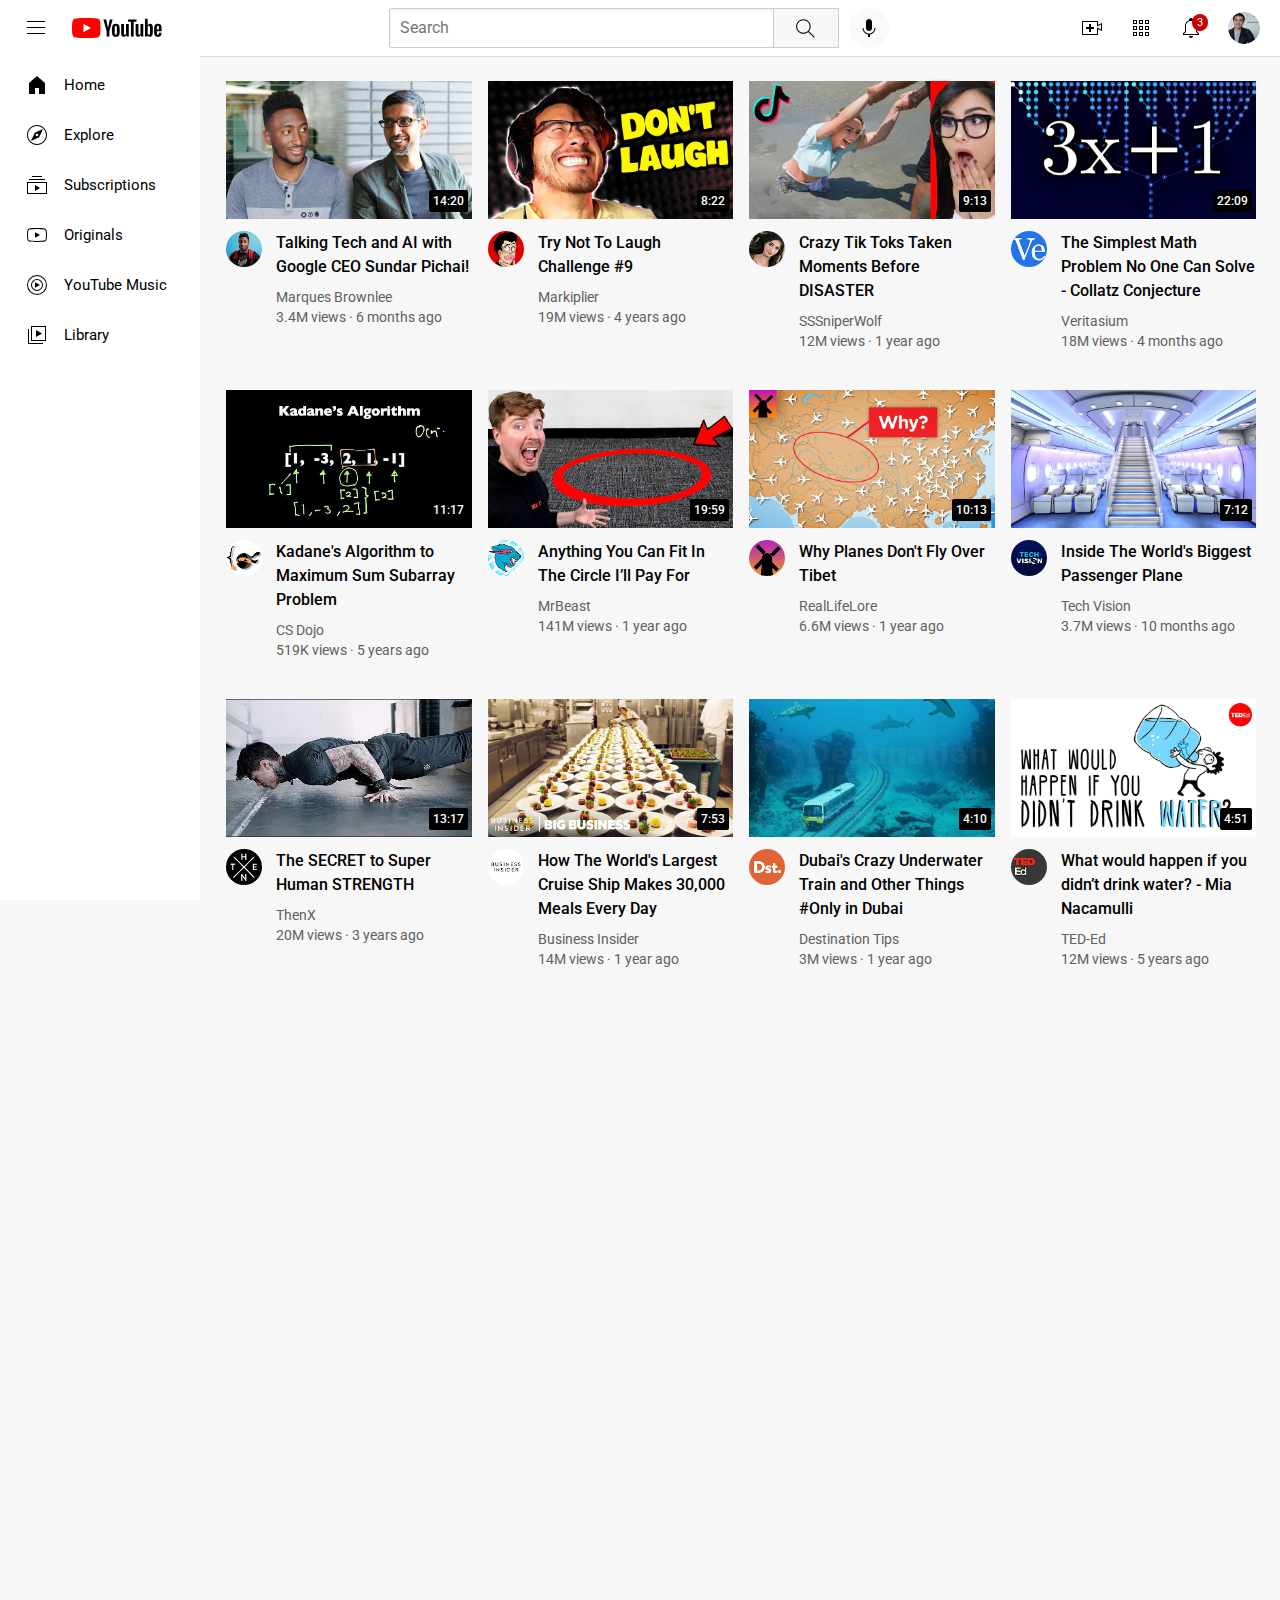
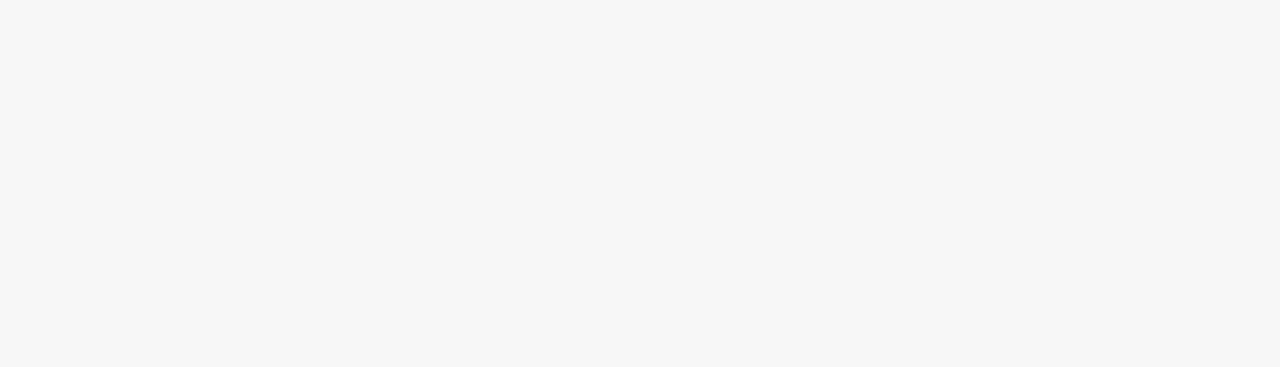
<file: index.html>
<!DOCTYPE html>
<html>
  <head>
    <title>YouTube</title>
    <link rel="stylesheet" href="style-youtube/video.css">
    <link rel="stylesheet" href="style-youtube/sidebar.css">
    <link rel="stylesheet" href="style-youtube/general.css">
    <link rel="stylesheet" href="style-youtube/header.css">
    <link rel="preconnect" href="https://fonts.googleapis.com">
    <link rel="preconnect" href="https://fonts.gstatic.com" crossorigin>
    <link href="https://fonts.googleapis.com/css2?family=Roboto:wght@400;500;700&display=swap" rel="stylesheet">
  </head>
  <body>
    <header class="header">
      <div class="left-section">
        <img src="icons/hamburger-menu.svg" class="hamburger-menu">
        <img src="icons/youtube-logo.svg" class="youtube-logo">
      </div>
      <div class="middle-section">
        <input class="search-bar" type="text" placeholder="Search">
        <button class="search-button">
          <img class="search-icon" src="icons/search.svg">
          <div class="tooltip">Search</div>
        </button>
        <button class="voice-search-button">
          <img class="voice-search-icon" src="icons/voice-search-icon.svg">
          <div class="tooltip">Search with your voice</div>
        </button>
      </div>
      <div class="right-section">
        <div class="upload-icon-container"> 
          <img class="upload-icon" src="icons/upload.svg">
          <div class="tooltip">Create</div>
        </div>
        <div class="youtube-apps-icon-container">
          <img class="youtube-apps-icon" src="icons/youtube-apps.svg">
          <div class="tooltip">YouTube apps</div>
        </div>
        <div class="notifications-icon-container">
          <img class="notification-icon" src="icons/notifications.svg">
          <div class="notifications-count">3</div>
          <div class="tooltip">Notifications</div>
        </div>
        <img class="current-user-picture" src="channel-pictures/my-channel.jpeg">
      </div>
    </header>

    <nav class="sidebar">
      <div class="sidebar-link">
        <img src="icons/home.svg">
        <div>Home</div>
      </div>
      <div class="sidebar-link">
        <img src="icons/explore.svg">
        <div>Explore</div>
      </div>
      <div class="sidebar-link">
        <img src="icons/subscriptions.svg">
        <div>Subscriptions</div>
      </div>
      <div class="sidebar-link">
        <img src="icons/originals.svg">
        <div>Originals</div>
      </div>
      <div class="sidebar-link">
        <img src="icons/youtube-music.svg">
        <div>YouTube Music</div>
      </div>
      <div class="sidebar-link">
        <img src="icons/library.svg">
        <div>Library</div>
      </div> 
    </nav>
    
    <main>
      <section class="video-grid">

        <div class="video-preview">
          <div class="thumbnail-row">
            <a href="https://www.youtube.com/watch?v=n2RNcPRtAiY&ab_channel=MarquesBrownlee"><img class="thumbnail" src="thumbnails/thumbnail-1.webp"></a>
            <div class="video-time">14:20</div>
          </div>
          <div class="video-info-grid">
            <div class="channel-picture">
              <div class="channel-picture-container">
                <a href="https://www.youtube.com/c/mkbhd"><img class="profile-picture" src="channel-pictures/channel-1.jpeg"></a>
                <div class="channel-picture-tooltip">
                  <img class="tooltip-picture" src="channel-pictures/channel-1.jpeg">
                  <div>
                    <div class="tooltip-author">Marques Brownlee</div>
                    <div class="tooltip-info">15M subscibers</div>
                  </div>
                </div>
              </div>
            </div>
            <div class="video-info">
              <a href="https://www.youtube.com/watch?v=n2RNcPRtAiY&ab_channel=MarquesBrownlee">
                <p class="video-title"> 
                  Talking Tech and AI with Google CEO Sundar Pichai!
                </p>
              </a>
              <p class="video-author">
                Marques Brownlee
              </p>
              <p class="video-stats">
                3.4M views &#183; 6 months ago
              </p>
            </div>
          </div>
        </div>
  
        <div class="video-preview">
          <div class="thumbnail-row">
            <a href="https://www.youtube.com/watch?v=mP0RAo9SKZk&ab_channel=Markiplier"><img class="thumbnail" src="thumbnails/thumbnail-2.webp"></a>
            <div class="video-time">8:22</div>
          </div>
          <div class="video-info-grid">
            <div class="channel-picture">
              <div class="channel-picture-container">
                <a href="https://www.youtube.com/c/markiplier"><img class="profile-picture" src="channel-pictures/channel-2.jpeg"></a>
                <div class="channel-picture-tooltip">
                  <img class="tooltip-picture" src="channel-pictures/channel-2.jpeg">
                  <div>
                    <div class="tooltip-author">Markiplier</div>
                    <div class="tooltip-info">30M subscibers</div>
                  </div>
                </div>
              </div>
            </div>
            <div class="video-info">
              <a href="https://www.youtube.com/watch?v=mP0RAo9SKZk&ab_channel=Markiplier">
                <p class="video-title"> 
                  Try Not To Laugh Challenge #9
                </p>
              </a>
              <p class="video-author">
                Markiplier
              </p>
              <p class="video-stats">
                19M views &#183; 4 years ago
              </p>
            </div>
          </div>
        </div>
  
        <div class="video-preview">
          <div class="thumbnail-row">
            <a href="https://www.youtube.com/watch?v=FgjPQQeTh1w&ab_channel=SSSniperWolf"><img class="thumbnail" src="thumbnails/thumbnail-3.webp"></a>
            <div class="video-time">9:13</div>
          </div>
          <div class="video-info-grid">
            <div class="channel-picture">
              <div class="channel-picture-container">
                <a href="https://www.youtube.com/user/SSSniperWolf"><img class="profile-picture" src="channel-pictures/channel-3.jpeg"></a>
                <div class="channel-picture-tooltip">
                  <img class="tooltip-picture" src="channel-pictures/channel-3.jpeg">
                  <div>
                    <div class="tooltip-author">SSSniperWolf</div>
                    <div class="tooltip-info">31M subscribers</div>
                  </div>
                </div>
              </div>
            </div>
            <div class="video-info">
              <a href="https://www.youtube.com/watch?v=FgjPQQeTh1w&ab_channel=SSSniperWolf">
                <p class="video-title"> 
                  Crazy Tik Toks Taken Moments Before DISASTER
                </p>
              </a>
              <p class="video-author">
                SSSniperWolf
              </p>
              <p class="video-stats">
                12M views &#183; 1 year ago
              </p>
            </div>
          </div>
        </div>
  
        <div class="video-preview">
          <div class="thumbnail-row">
            <a href="https://www.youtube.com/watch?v=094y1Z2wpJg&ab_channel=Veritasium"><img class="thumbnail" src="thumbnails/thumbnail-4.webp"></a>
            <div class="video-time">22:09</div>
          </div>
          <div class="video-info-grid">
            <div class="channel-picture">
              <div class="channel-picture-container">
                <a href="https://www.youtube.com/c/veritasium"><img class="profile-picture" src="channel-pictures/channel-4.jpeg"></a>
                <div class="channel-picture-tooltip">
                  <img class="tooltip-picture" src="channel-pictures/channel-4.jpeg">
                  <div>
                    <div class="tooltip-author">veritasium</div>
                    <div class="tooltip-info">11.5M subscibers</div>
                  </div>
                </div>
              </div>
            </div>
            <div class="video-info">
              <a href="https://www.youtube.com/watch?v=094y1Z2wpJg&ab_channel=Veritasium">
                <p class="video-title"> 
                  The Simplest Math Problem No One Can Solve - Collatz Conjecture
                </p>
              </a>
              <p class="video-author">
                Veritasium
              </p>
              <p class="video-stats">
                18M views &#183; 4 months ago
              </p>
            </div>
          </div>
        </div>
  
        <div class="video-preview">
          <div class="thumbnail-row">
            <a href="https://www.youtube.com/watch?v=86CQq3pKSUw&ab_channel=CSDojo"><img class="thumbnail" src="thumbnails/thumbnail-5.webp"></a>
            <div class="video-time">11:17</div>
          </div>
          <div class="video-info-grid">
            <div class="channel-picture">
              <div class="channel-picture-container">
                <a href="https://www.youtube.com/c/CSDojo"><img class="profile-picture" src="channel-pictures/channel-5.jpeg"></a>
                <div class="channel-picture-tooltip">
                  <img class="tooltip-picture" src="channel-pictures/channel-5.jpeg">
                  <div>
                    <div class="tooltip-author">CS Dojo</div>
                    <div class="tooltip-info">1.79M subscibers</div>
                  </div>
                </div>
              </div>
            </div>
            <div class="video-info">
              <a href="https://www.youtube.com/watch?v=86CQq3pKSUw&ab_channel=CSDojo">
                <p class="video-title"> 
                  Kadane's Algorithm to Maximum Sum Subarray Problem
                </p>
              </a>
              <p class="video-author">
                CS Dojo
              </p>
              <p class="video-stats">
                519K views &#183; 5 years ago
              </p>
            </div>
          </div>
        </div>
  
        <div class="video-preview">
          <div class="thumbnail-row">
            <a href="https://www.youtube.com/watch?v=yXWw0_UfSFg&ab_channel=MrBeast"><img class="thumbnail" src="thumbnails/thumbnail-6.webp"></a>
            <div class="video-time">19:59</div>
          </div>
          <div class="video-info-grid">
            <div class="channel-picture">
              <div class="channel-picture-container">
                <a href="https://www.youtube.com/channel/UCX6OQ3DkcsbYNE6H8uQQuVA"><img class="profile-picture" src="channel-pictures/channel-6.jpeg"></a>
                <div class="channel-picture-tooltip">
                  <img class="tooltip-picture" src="channel-pictures/channel-6.jpeg">
                  <div>
                    <div class="tooltip-author">MrBeast</div>
                    <div class="tooltip-info">90.6M subscibers</div>
                  </div>
                </div>
              </div>
            </div>
            <div class="video-info">
              <a href="https://www.youtube.com/watch?v=yXWw0_UfSFg&ab_channel=MrBeast">
                <p class="video-title"> 
                  Anything You Can Fit In The Circle I’ll Pay For
                </p>
              </a>
              <p class="video-author">
                MrBeast
              </p>
              <p class="video-stats">
                141M views &#183; 1 year ago
              </p>
            </div>
          </div>
        </div>

        <div class="video-preview">
          <div class="thumbnail-row">
            <a href="https://www.youtube.com/watch?v=fNVa1qMbF9Y"><img class="thumbnail" src="thumbnails/thumbnail-7.webp"></a>
            <div class="video-time">10:13</div>
          </div>
          <div class="video-info-grid">
            <div class="channel-picture">
              <div class="channel-picture-container">
                <a href="https://www.youtube.com/channel/UCP5tjEmvPItGyLhmjdwP7Ww"><img class="profile-picture" src="channel-pictures/channel-7.jpeg"></a>
                <div class="channel-picture-tooltip">
                  <img class="tooltip-picture" src="channel-pictures/channel-7.jpeg">
                  <div>
                    <div class="tooltip-author">RealLifeLore</div>
                    <div class="tooltip-info">7M subscibers</div>
                  </div>
                </div>
              </div>
            </div>
            <div class="video-info">
              <a href="https://www.youtube.com/watch?v=fNVa1qMbF9Y">
                <p class="video-title">        
                  Why Planes Don't Fly Over Tibet
                </p>
              </a>
              <p class="video-author">
                RealLifeLore
              </p>
              <p class="video-stats">
                6.6M views &#183; 1 year ago
              </p>
            </div>
          </div>
        </div>

        <div class="video-preview">
          <div class="thumbnail-row">
            <a href="https://www.youtube.com/watch?v=lFm4EM1juls&ab_channel=TechVision"><img class="thumbnail" src="thumbnails/thumbnail-8.webp"></a>
            <div class="video-time">7:12</div>
          </div>
          <div class="video-info-grid">
            <div class="channel-picture">
              <div class="channel-picture-container">
                <a href="https://www.youtube.com/channel/UCHAK6CyegY22Zj2GWrcaIxg"><img class="profile-picture" src="channel-pictures/channel-8.jpeg"></a>
                <div class="channel-picture-tooltip">
                  <img class="tooltip-picture" src="channel-pictures/channel-8.jpeg">
                  <div>
                    <div class="tooltip-author">Tech Vision</div>
                    <div class="tooltip-info">3M subscibers</div>
                  </div>
                </div>
              </div>
            </div>
            <div class="video-info">
              <a href="https://www.youtube.com/watch?v=lFm4EM1juls&ab_channel=TechVision">
                <p class="video-title"> 
                  Inside The World's Biggest Passenger Plane
                </p>
              </a>
              <p class="video-author">
                Tech Vision
              </p>
              <p class="video-stats">
                3.7M views &#183; 10 months ago
              </p>
            </div>
          </div>
        </div>

        <div class="video-preview">
          <div class="thumbnail-row">
            <a href="https://www.youtube.com/watch?v=ixmxOlcrlUc&ab_channel=THENX"><img class="thumbnail" src="thumbnails/thumbnail-9.webp"></a>
            <div class="video-time">13:17</div>
          </div>
          <div class="video-info-grid">
            <div class="channel-picture">
              <div class="channel-picture-container">
                <a href="https://www.youtube.com/c/OFFICIALTHENXSTUDIOS"><img class="profile-picture" src="channel-pictures/channel-9.jpeg"></a>
                <div class="channel-picture-tooltip">
                  <img class="tooltip-picture" src="channel-pictures/channel-9.jpeg">
                  <div>
                    <div class="tooltip-author">ThenX</div>
                    <div class="tooltip-info">10.4M subscibers</div>
                  </div>
                </div>
              </div>
            </div>
            <div class="video-info">
              <a href="https://www.youtube.com/watch?v=ixmxOlcrlUc&ab_channel=THENX">
                <p class="video-title"> 
                  The SECRET to Super Human STRENGTH
                </p>
              </a>
              <p class="video-author">
                ThenX
              </p>
              <p class="video-stats">
                20M views &#183; 3 years ago
              </p>
            </div>
          </div>
        </div>

        <div class="video-preview">
          <div class="thumbnail-row">
            <a href="https://www.youtube.com/watch?v=R2vXbFp5C9o&ab_channel=BusinessInsider"><img class="thumbnail" src="thumbnails/thumbnail-10.webp"></a>
            <div class="video-time">7:53</div>
          </div>
          <div class="video-info-grid">
            <div class="channel-picture">
              <div class="channel-picture-container">
                <a href="https://www.youtube.com/user/businessinsider"><img class="profile-picture" src="channel-pictures/channel-10.jpeg"></a>
                <div class="channel-picture-tooltip">
                  <img class="tooltip-picture" src="channel-pictures/channel-10.jpeg">
                  <div>
                    <div class="tooltip-author">Business Insider</div>
                    <div class="tooltip-info">5M subscibers</div>
                  </div>
                </div>
              </div>
            </div>
            <div class="video-info">
              <a href="https://www.youtube.com/watch?v=R2vXbFp5C9o&ab_channel=BusinessInsider">
                <p class="video-title"> 
                  How The World's Largest Cruise Ship Makes 30,000 Meals Every Day
                </p>
              </a>
              <p class="video-author">
                Business Insider
              </p>
              <p class="video-stats">
                14M views &#183; 1 year ago
              </p>
            </div>
          </div>
        </div>

        <div class="video-preview">
          <div class="thumbnail-row">
            <a href="https://www.youtube.com/watch?v=0nZuYyXET3s&ab_channel=DestinationTips"><img class="thumbnail" src="thumbnails/thumbnail-11.webp"></a>
            <div class="video-time">4:10</div>
          </div>
          <div class="video-info-grid">
            <div class="channel-picture">
              <div class="channel-picture-container">
                <a href="https://www.youtube.com/c/Destinationtips"><img class="profile-picture" src="channel-pictures/channel-11.jpeg"></a>
                <div class="channel-picture-tooltip">
                  <img class="tooltip-picture" src="channel-pictures/channel-11.jpeg">
                  <div>
                    <div class="tooltip-author">Destination Tips</div>
                    <div class="tooltip-info">371K subscibers</div>
                  </div>
                </div>
              </div>
            </div>
            <div class="video-info">
              <a href="https://www.youtube.com/watch?v=0nZuYyXET3s&ab_channel=DestinationTips">
                <p class="video-title"> 
                  Dubai's Crazy Underwater Train and Other Things #Only in Dubai
                </p>
              </a>
              <p class="video-author">
                Destination Tips
              </p>
              <p class="video-stats">
                3M views &#183; 1 year ago
              </p>
            </div>
          </div>
        </div>

        <div class="video-preview">
          <div class="thumbnail-row">
            <a href="https://www.youtube.com/watch?v=9iMGFqMmUFs&ab_channel=TED-Ed"><img class="thumbnail" src="thumbnails/thumbnail-12.webp"></a>
            <div class="video-time">4:51</div>
          </div>
          <div class="video-info-grid">
            <div class="channel-picture">
              <div class="channel-picture-container">
                <a href="https://www.youtube.com/teded"><img class="profile-picture" src="channel-pictures/channel-12.jpeg"></a>
                <div class="channel-picture-tooltip">
                  <img class="tooltip-picture" src="channel-pictures/channel-12.jpeg">
                  <div>
                    <div class="tooltip-author">TED-Ed</div>
                    <div class="tooltip-info">712K subscibers</div>
                  </div>
                </div>
              </div>
            </div>
            <div class="video-info">
              <a href="https://www.youtube.com/watch?v=9iMGFqMmUFs&ab_channel=TED-Ed">
                <p class="video-title">
                  What would happen if you didn’t drink water? - Mia Nacamulli
                </p>
              </a>
              <p class="video-author">
                TED-Ed
              </p>
              <p class="video-stats">
                12M views &#183; 5 years ago
              </p>
            </div>
          </div>
        </div>
      </section>
    </main>
  </body>
</html>
</file>
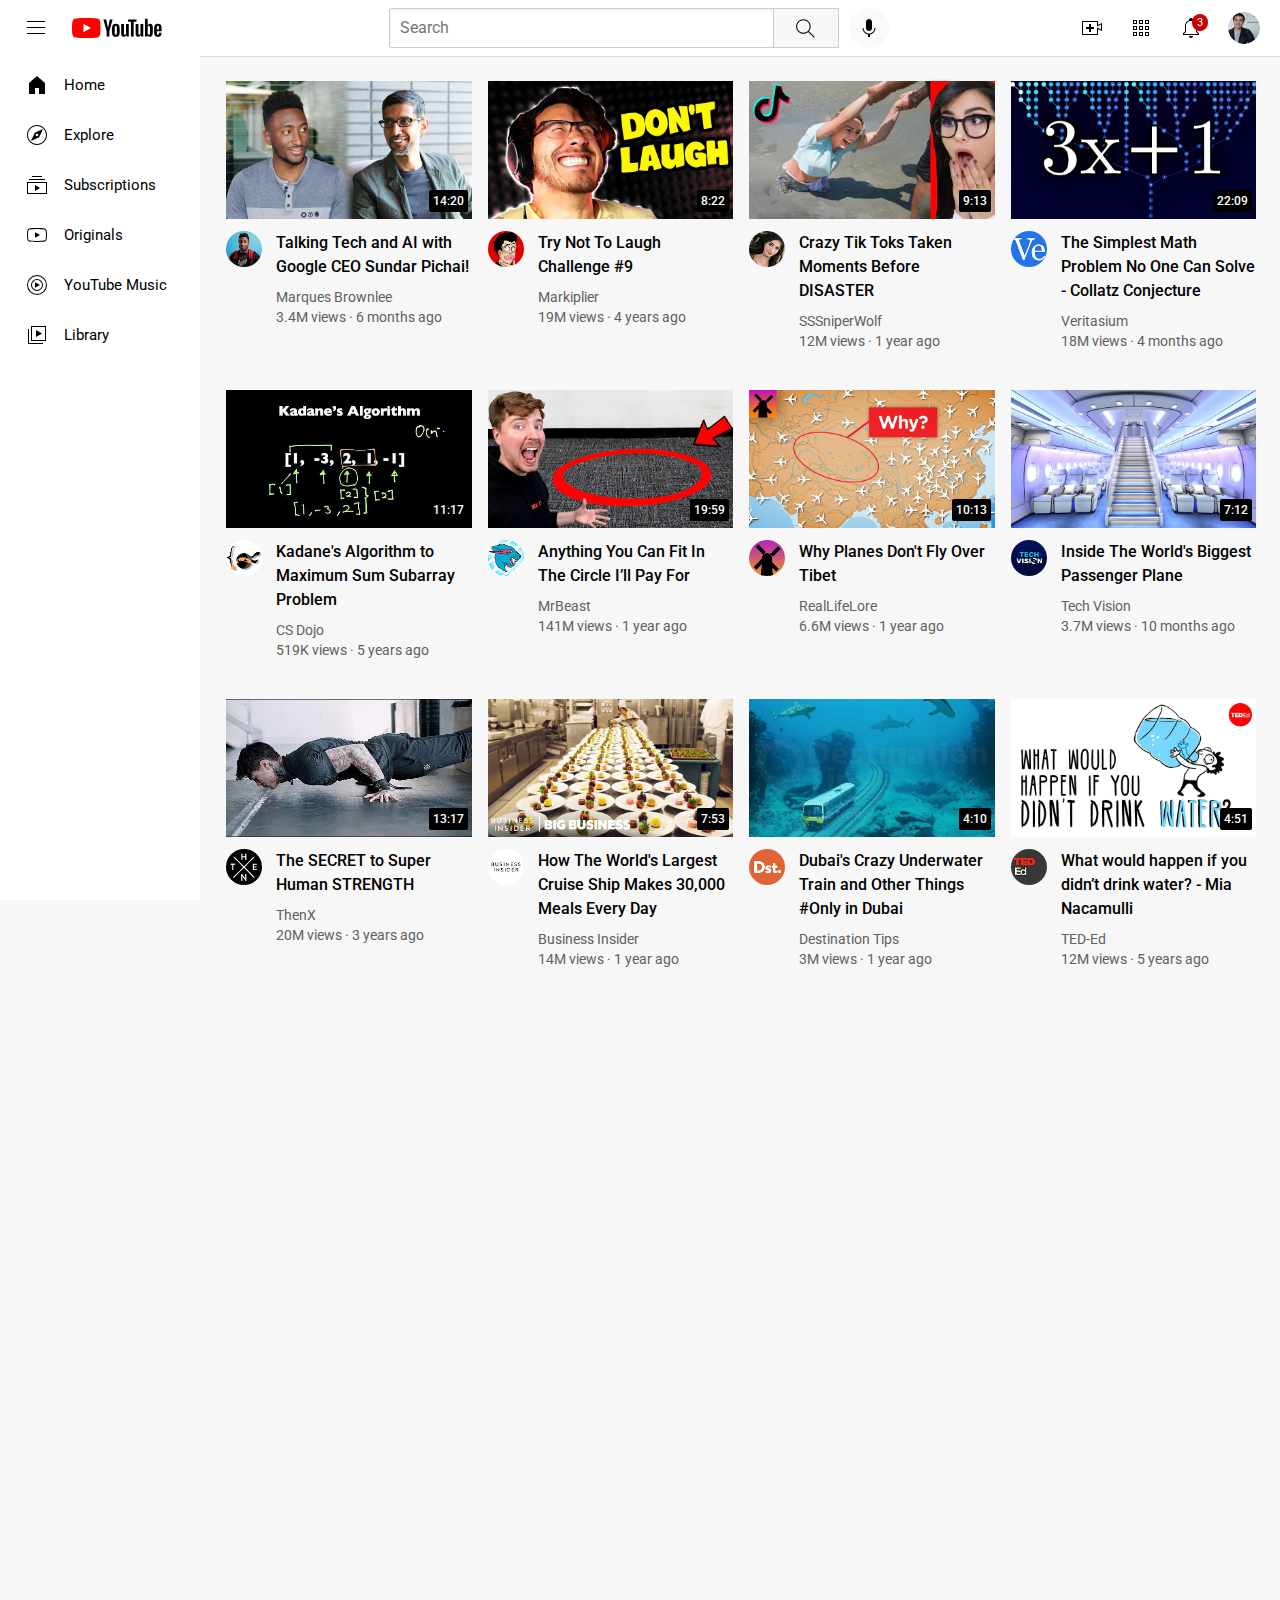
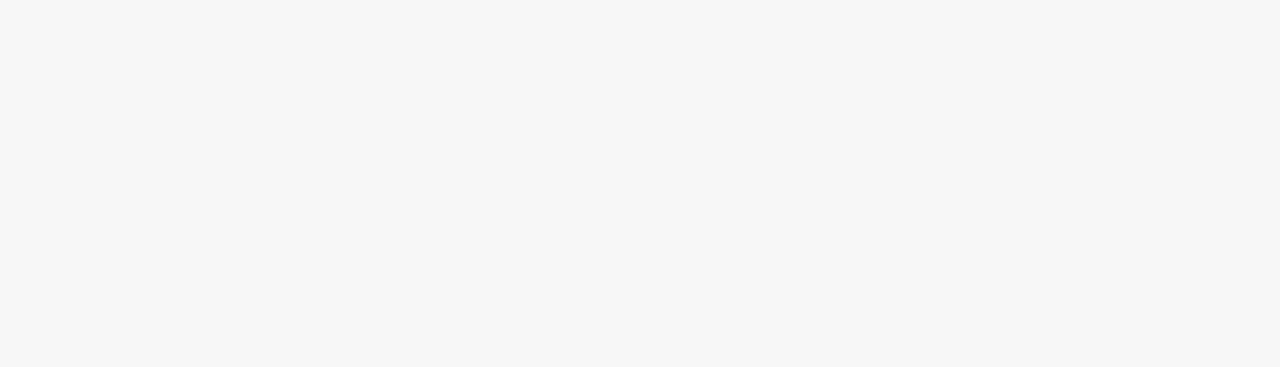
<file: youtube.html>
<!DOCTYPE html>
<html>
  <head>
    <title>YouTube</title>
    <link rel="stylesheet" href="style-youtube/video.css">
    <link rel="stylesheet" href="style-youtube/sidebar.css">
    <link rel="stylesheet" href="style-youtube/general.css">
    <link rel="stylesheet" href="style-youtube/header.css">
    <link rel="preconnect" href="https://fonts.googleapis.com">
    <link rel="preconnect" href="https://fonts.gstatic.com" crossorigin>
    <link href="https://fonts.googleapis.com/css2?family=Roboto:wght@400;500;700&display=swap" rel="stylesheet">
  </head>
  <body>
    <header class="header">
      <div class="left-section">
        <img src="icons/hamburger-menu.svg" class="hamburger-menu">
        <img src="icons/youtube-logo.svg" class="youtube-logo">
      </div>
      <div class="middle-section">
        <input class="search-bar" type="text" placeholder="Search">
        <button class="search-button">
          <img class="search-icon" src="icons/search.svg">
          <div class="tooltip">Search</div>
        </button>
        <button class="voice-search-button">
          <img class="voice-search-icon" src="icons/voice-search-icon.svg">
          <div class="tooltip">Search with your voice</div>
        </button>
      </div>
      <div class="right-section">
        <div class="upload-icon-container"> 
          <img class="upload-icon" src="icons/upload.svg">
          <div class="tooltip">Create</div>
        </div>
        <div class="youtube-apps-icon-container">
          <img class="youtube-apps-icon" src="icons/youtube-apps.svg">
          <div class="tooltip">YouTube apps</div>
        </div>
        <div class="notifications-icon-container">
          <img class="notification-icon" src="icons/notifications.svg">
          <div class="notifications-count">3</div>
          <div class="tooltip">Notifications</div>
        </div>
        <img class="current-user-picture" src="channel-pictures/my-channel.jpeg">
      </div>
    </header>

    <nav class="sidebar">
      <div class="sidebar-link">
        <img src="icons/home.svg">
        <div>Home</div>
      </div>
      <div class="sidebar-link">
        <img src="icons/explore.svg">
        <div>Explore</div>
      </div>
      <div class="sidebar-link">
        <img src="icons/subscriptions.svg">
        <div>Subscriptions</div>
      </div>
      <div class="sidebar-link">
        <img src="icons/originals.svg">
        <div>Originals</div>
      </div>
      <div class="sidebar-link">
        <img src="icons/youtube-music.svg">
        <div>YouTube Music</div>
      </div>
      <div class="sidebar-link">
        <img src="icons/library.svg">
        <div>Library</div>
      </div> 
    </nav>
    
    <main>
      <section class="video-grid">

        <div class="video-preview">
          <div class="thumbnail-row">
            <a href="https://www.youtube.com/watch?v=n2RNcPRtAiY&ab_channel=MarquesBrownlee"><img class="thumbnail" src="thumbnails/thumbnail-1.webp"></a>
            <div class="video-time">14:20</div>
          </div>
          <div class="video-info-grid">
            <div class="channel-picture">
              <div class="channel-picture-container">
                <a href="https://www.youtube.com/c/mkbhd"><img class="profile-picture" src="channel-pictures/channel-1.jpeg"></a>
                <div class="channel-picture-tooltip">
                  <img class="tooltip-picture" src="channel-pictures/channel-1.jpeg">
                  <div>
                    <div class="tooltip-author">Marques Brownlee</div>
                    <div class="tooltip-info">15M subscibers</div>
                  </div>
                </div>
              </div>
            </div>
            <div class="video-info">
              <a href="https://www.youtube.com/watch?v=n2RNcPRtAiY&ab_channel=MarquesBrownlee">
                <p class="video-title"> 
                  Talking Tech and AI with Google CEO Sundar Pichai!
                </p>
              </a>
              <p class="video-author">
                Marques Brownlee
              </p>
              <p class="video-stats">
                3.4M views &#183; 6 months ago
              </p>
            </div>
          </div>
        </div>
  
        <div class="video-preview">
          <div class="thumbnail-row">
            <a href="https://www.youtube.com/watch?v=mP0RAo9SKZk&ab_channel=Markiplier"><img class="thumbnail" src="thumbnails/thumbnail-2.webp"></a>
            <div class="video-time">8:22</div>
          </div>
          <div class="video-info-grid">
            <div class="channel-picture">
              <div class="channel-picture-container">
                <a href="https://www.youtube.com/c/markiplier"><img class="profile-picture" src="channel-pictures/channel-2.jpeg"></a>
                <div class="channel-picture-tooltip">
                  <img class="tooltip-picture" src="channel-pictures/channel-2.jpeg">
                  <div>
                    <div class="tooltip-author">Markiplier</div>
                    <div class="tooltip-info">30M subscibers</div>
                  </div>
                </div>
              </div>
            </div>
            <div class="video-info">
              <a href="https://www.youtube.com/watch?v=mP0RAo9SKZk&ab_channel=Markiplier">
                <p class="video-title"> 
                  Try Not To Laugh Challenge #9
                </p>
              </a>
              <p class="video-author">
                Markiplier
              </p>
              <p class="video-stats">
                19M views &#183; 4 years ago
              </p>
            </div>
          </div>
        </div>
  
        <div class="video-preview">
          <div class="thumbnail-row">
            <a href="https://www.youtube.com/watch?v=FgjPQQeTh1w&ab_channel=SSSniperWolf"><img class="thumbnail" src="thumbnails/thumbnail-3.webp"></a>
            <div class="video-time">9:13</div>
          </div>
          <div class="video-info-grid">
            <div class="channel-picture">
              <div class="channel-picture-container">
                <a href="https://www.youtube.com/user/SSSniperWolf"><img class="profile-picture" src="channel-pictures/channel-3.jpeg"></a>
                <div class="channel-picture-tooltip">
                  <img class="tooltip-picture" src="channel-pictures/channel-3.jpeg">
                  <div>
                    <div class="tooltip-author">SSSniperWolf</div>
                    <div class="tooltip-info">31M subscribers</div>
                  </div>
                </div>
              </div>
            </div>
            <div class="video-info">
              <a href="https://www.youtube.com/watch?v=FgjPQQeTh1w&ab_channel=SSSniperWolf">
                <p class="video-title"> 
                  Crazy Tik Toks Taken Moments Before DISASTER
                </p>
              </a>
              <p class="video-author">
                SSSniperWolf
              </p>
              <p class="video-stats">
                12M views &#183; 1 year ago
              </p>
            </div>
          </div>
        </div>
  
        <div class="video-preview">
          <div class="thumbnail-row">
            <a href="https://www.youtube.com/watch?v=094y1Z2wpJg&ab_channel=Veritasium"><img class="thumbnail" src="thumbnails/thumbnail-4.webp"></a>
            <div class="video-time">22:09</div>
          </div>
          <div class="video-info-grid">
            <div class="channel-picture">
              <div class="channel-picture-container">
                <a href="https://www.youtube.com/c/veritasium"><img class="profile-picture" src="channel-pictures/channel-4.jpeg"></a>
                <div class="channel-picture-tooltip">
                  <img class="tooltip-picture" src="channel-pictures/channel-4.jpeg">
                  <div>
                    <div class="tooltip-author">veritasium</div>
                    <div class="tooltip-info">11.5M subscibers</div>
                  </div>
                </div>
              </div>
            </div>
            <div class="video-info">
              <a href="https://www.youtube.com/watch?v=094y1Z2wpJg&ab_channel=Veritasium">
                <p class="video-title"> 
                  The Simplest Math Problem No One Can Solve - Collatz Conjecture
                </p>
              </a>
              <p class="video-author">
                Veritasium
              </p>
              <p class="video-stats">
                18M views &#183; 4 months ago
              </p>
            </div>
          </div>
        </div>
  
        <div class="video-preview">
          <div class="thumbnail-row">
            <a href="https://www.youtube.com/watch?v=86CQq3pKSUw&ab_channel=CSDojo"><img class="thumbnail" src="thumbnails/thumbnail-5.webp"></a>
            <div class="video-time">11:17</div>
          </div>
          <div class="video-info-grid">
            <div class="channel-picture">
              <div class="channel-picture-container">
                <a href="https://www.youtube.com/c/CSDojo"><img class="profile-picture" src="channel-pictures/channel-5.jpeg"></a>
                <div class="channel-picture-tooltip">
                  <img class="tooltip-picture" src="channel-pictures/channel-5.jpeg">
                  <div>
                    <div class="tooltip-author">CS Dojo</div>
                    <div class="tooltip-info">1.79M subscibers</div>
                  </div>
                </div>
              </div>
            </div>
            <div class="video-info">
              <a href="https://www.youtube.com/watch?v=86CQq3pKSUw&ab_channel=CSDojo">
                <p class="video-title"> 
                  Kadane's Algorithm to Maximum Sum Subarray Problem
                </p>
              </a>
              <p class="video-author">
                CS Dojo
              </p>
              <p class="video-stats">
                519K views &#183; 5 years ago
              </p>
            </div>
          </div>
        </div>
  
        <div class="video-preview">
          <div class="thumbnail-row">
            <a href="https://www.youtube.com/watch?v=yXWw0_UfSFg&ab_channel=MrBeast"><img class="thumbnail" src="thumbnails/thumbnail-6.webp"></a>
            <div class="video-time">19:59</div>
          </div>
          <div class="video-info-grid">
            <div class="channel-picture">
              <div class="channel-picture-container">
                <a href="https://www.youtube.com/channel/UCX6OQ3DkcsbYNE6H8uQQuVA"><img class="profile-picture" src="channel-pictures/channel-6.jpeg"></a>
                <div class="channel-picture-tooltip">
                  <img class="tooltip-picture" src="channel-pictures/channel-6.jpeg">
                  <div>
                    <div class="tooltip-author">MrBeast</div>
                    <div class="tooltip-info">90.6M subscibers</div>
                  </div>
                </div>
              </div>
            </div>
            <div class="video-info">
              <a href="https://www.youtube.com/watch?v=yXWw0_UfSFg&ab_channel=MrBeast">
                <p class="video-title"> 
                  Anything You Can Fit In The Circle I’ll Pay For
                </p>
              </a>
              <p class="video-author">
                MrBeast
              </p>
              <p class="video-stats">
                141M views &#183; 1 year ago
              </p>
            </div>
          </div>
        </div>

        <div class="video-preview">
          <div class="thumbnail-row">
            <a href="https://www.youtube.com/watch?v=fNVa1qMbF9Y"><img class="thumbnail" src="thumbnails/thumbnail-7.webp"></a>
            <div class="video-time">10:13</div>
          </div>
          <div class="video-info-grid">
            <div class="channel-picture">
              <div class="channel-picture-container">
                <a href="https://www.youtube.com/channel/UCP5tjEmvPItGyLhmjdwP7Ww"><img class="profile-picture" src="channel-pictures/channel-7.jpeg"></a>
                <div class="channel-picture-tooltip">
                  <img class="tooltip-picture" src="channel-pictures/channel-7.jpeg">
                  <div>
                    <div class="tooltip-author">RealLifeLore</div>
                    <div class="tooltip-info">7M subscibers</div>
                  </div>
                </div>
              </div>
            </div>
            <div class="video-info">
              <a href="https://www.youtube.com/watch?v=fNVa1qMbF9Y">
                <p class="video-title">        
                  Why Planes Don't Fly Over Tibet
                </p>
              </a>
              <p class="video-author">
                RealLifeLore
              </p>
              <p class="video-stats">
                6.6M views &#183; 1 year ago
              </p>
            </div>
          </div>
        </div>

        <div class="video-preview">
          <div class="thumbnail-row">
            <a href="https://www.youtube.com/watch?v=lFm4EM1juls&ab_channel=TechVision"><img class="thumbnail" src="thumbnails/thumbnail-8.webp"></a>
            <div class="video-time">7:12</div>
          </div>
          <div class="video-info-grid">
            <div class="channel-picture">
              <div class="channel-picture-container">
                <a href="https://www.youtube.com/channel/UCHAK6CyegY22Zj2GWrcaIxg"><img class="profile-picture" src="channel-pictures/channel-8.jpeg"></a>
                <div class="channel-picture-tooltip">
                  <img class="tooltip-picture" src="channel-pictures/channel-8.jpeg">
                  <div>
                    <div class="tooltip-author">Tech Vision</div>
                    <div class="tooltip-info">3M subscibers</div>
                  </div>
                </div>
              </div>
            </div>
            <div class="video-info">
              <a href="https://www.youtube.com/watch?v=lFm4EM1juls&ab_channel=TechVision">
                <p class="video-title"> 
                  Inside The World's Biggest Passenger Plane
                </p>
              </a>
              <p class="video-author">
                Tech Vision
              </p>
              <p class="video-stats">
                3.7M views &#183; 10 months ago
              </p>
            </div>
          </div>
        </div>

        <div class="video-preview">
          <div class="thumbnail-row">
            <a href="https://www.youtube.com/watch?v=ixmxOlcrlUc&ab_channel=THENX"><img class="thumbnail" src="thumbnails/thumbnail-9.webp"></a>
            <div class="video-time">13:17</div>
          </div>
          <div class="video-info-grid">
            <div class="channel-picture">
              <div class="channel-picture-container">
                <a href="https://www.youtube.com/c/OFFICIALTHENXSTUDIOS"><img class="profile-picture" src="channel-pictures/channel-9.jpeg"></a>
                <div class="channel-picture-tooltip">
                  <img class="tooltip-picture" src="channel-pictures/channel-9.jpeg">
                  <div>
                    <div class="tooltip-author">ThenX</div>
                    <div class="tooltip-info">10.4M subscibers</div>
                  </div>
                </div>
              </div>
            </div>
            <div class="video-info">
              <a href="https://www.youtube.com/watch?v=ixmxOlcrlUc&ab_channel=THENX">
                <p class="video-title"> 
                  The SECRET to Super Human STRENGTH
                </p>
              </a>
              <p class="video-author">
                ThenX
              </p>
              <p class="video-stats">
                20M views &#183; 3 years ago
              </p>
            </div>
          </div>
        </div>

        <div class="video-preview">
          <div class="thumbnail-row">
            <a href="https://www.youtube.com/watch?v=R2vXbFp5C9o&ab_channel=BusinessInsider"><img class="thumbnail" src="thumbnails/thumbnail-10.webp"></a>
            <div class="video-time">7:53</div>
          </div>
          <div class="video-info-grid">
            <div class="channel-picture">
              <div class="channel-picture-container">
                <a href="https://www.youtube.com/user/businessinsider"><img class="profile-picture" src="channel-pictures/channel-10.jpeg"></a>
                <div class="channel-picture-tooltip">
                  <img class="tooltip-picture" src="channel-pictures/channel-10.jpeg">
                  <div>
                    <div class="tooltip-author">Business Insider</div>
                    <div class="tooltip-info">5M subscibers</div>
                  </div>
                </div>
              </div>
            </div>
            <div class="video-info">
              <a href="https://www.youtube.com/watch?v=R2vXbFp5C9o&ab_channel=BusinessInsider">
                <p class="video-title"> 
                  How The World's Largest Cruise Ship Makes 30,000 Meals Every Day
                </p>
              </a>
              <p class="video-author">
                Business Insider
              </p>
              <p class="video-stats">
                14M views &#183; 1 year ago
              </p>
            </div>
          </div>
        </div>

        <div class="video-preview">
          <div class="thumbnail-row">
            <a href="https://www.youtube.com/watch?v=0nZuYyXET3s&ab_channel=DestinationTips"><img class="thumbnail" src="thumbnails/thumbnail-11.webp"></a>
            <div class="video-time">4:10</div>
          </div>
          <div class="video-info-grid">
            <div class="channel-picture">
              <div class="channel-picture-container">
                <a href="https://www.youtube.com/c/Destinationtips"><img class="profile-picture" src="channel-pictures/channel-11.jpeg"></a>
                <div class="channel-picture-tooltip">
                  <img class="tooltip-picture" src="channel-pictures/channel-11.jpeg">
                  <div>
                    <div class="tooltip-author">Destination Tips</div>
                    <div class="tooltip-info">371K subscibers</div>
                  </div>
                </div>
              </div>
            </div>
            <div class="video-info">
              <a href="https://www.youtube.com/watch?v=0nZuYyXET3s&ab_channel=DestinationTips">
                <p class="video-title"> 
                  Dubai's Crazy Underwater Train and Other Things #Only in Dubai
                </p>
              </a>
              <p class="video-author">
                Destination Tips
              </p>
              <p class="video-stats">
                3M views &#183; 1 year ago
              </p>
            </div>
          </div>
        </div>

        <div class="video-preview">
          <div class="thumbnail-row">
            <a href="https://www.youtube.com/watch?v=9iMGFqMmUFs&ab_channel=TED-Ed"><img class="thumbnail" src="thumbnails/thumbnail-12.webp"></a>
            <div class="video-time">4:51</div>
          </div>
          <div class="video-info-grid">
            <div class="channel-picture">
              <div class="channel-picture-container">
                <a href="https://www.youtube.com/teded"><img class="profile-picture" src="channel-pictures/channel-12.jpeg"></a>
                <div class="channel-picture-tooltip">
                  <img class="tooltip-picture" src="channel-pictures/channel-12.jpeg">
                  <div>
                    <div class="tooltip-author">TED-Ed</div>
                    <div class="tooltip-info">712K subscibers</div>
                  </div>
                </div>
              </div>
            </div>
            <div class="video-info">
              <a href="https://www.youtube.com/watch?v=9iMGFqMmUFs&ab_channel=TED-Ed">
                <p class="video-title">
                  What would happen if you didn’t drink water? - Mia Nacamulli
                </p>
              </a>
              <p class="video-author">
                TED-Ed
              </p>
              <p class="video-stats">
                12M views &#183; 5 years ago
              </p>
            </div>
          </div>
        </div>
      </section>
    </main>
  </body>
</html>
</file>
<file: style-youtube/video.css>
.thumbnail
{
  width: 100%;
}

.video-info-grid
{
  display: grid;
  grid-template-columns: 50px 1fr;
}

.profile-picture
{
  width: 36px;
  border-radius: 50px;
}

.video-title
{
  margin-top: 0;
  font-size: 14px;
  font-weight: 500;
  line-height: 20px;
  margin-bottom: 10px;

}

.thumbnail-row
{
  margin-bottom: 8px;
  position: relative;
}

.video-author,
.video-stats
{
  font-size: 12px;
  color: rgb(96, 96, 96);
}

.video-author
{
  margin-bottom: 4px;
}

.video-grid
{
  display: grid;
  grid-template-columns: 1fr 1fr 1fr;
  column-gap: 16px;
  row-gap: 40px;
}

@media (max-width: 750px) {
  .video-grid{
    grid-template-columns: 1fr 1fr;
  }
}

@media (min-width: 751px) and (max-width: 999px) {
  .video-grid {
    grid-template-columns: 1fr 1fr 1fr;
  }
}

@media (min-width: 1000px) {
  .video-grid {
    grid-template-columns: 1fr 1fr 1fr 1fr;
  }
}



.video-time
{
  background-color: black;
  color: white;
  position: absolute;
  right: 4px;
  bottom: 11px;
  font-size: 12px;
  font-weight: 500;
  padding: 4px;
  border-radius: 2px;
}

.video-preview
{
  margin-top: 1px;
}

.video-info a
{
  text-decoration: none;
  color: black;
}
 
.channel-picture-container
{
  display: inline-block;
  position: relative;
} 

.channel-picture-tooltip
{
  position: absolute;
  bottom: -80px;
  background-color: white;
  z-index: 300;
  display: flex;
  flex-direction: row;
  align-items: center;
  justify-content: center;
  padding: 12px 15px 12px 15px;
  border-radius: 5px;
  box-shadow: 2px 2px 10px rgba(0, 0, 0, 0.2);
  white-space: nowrap;
  opacity: 0;
  pointer-events: none;
  transition: opacity 0.15s;
  width: 200px;
}

.channel-picture-container:hover .channel-picture-tooltip
{
  opacity: 1;
}

.tooltip-picture
{
  height: 50px;
  border-radius: 25px;
  margin-right: 10px;
}

.tooltip-author
{
  font-weight: bold;
  margin-bottom: 4px;
}

.tooltip-info
{
  font-size: 14px;
  color: gray;
}
</file>
<file: style-youtube/sidebar.css>
@media (max-width: 1200px) {
  .sidebar
  {
    position: fixed;
    left: 0;
    bottom: 0;
    top: 55px;
    background-color: white;
    width: 72px;
    z-index: 200;
    padding-top: 5px;
  }

  .sidebar-link
  {
    height: 74px;
    display: flex;
    justify-content: center;
    align-items: center;
    flex-direction: column;
    cursor: pointer;
  }

  .sidebar-link:hover
  {
    background-color: rgb(235, 235, 235);
  }

  .sidebar-link img
  {
    height: 24px;
    margin-bottom: 3px;
  }

  .sidebar-link div
  {
    font-size: 10px;
    margin-top: 3px;
  }
}

@media (min-width: 1200.1px) {
  .sidebar
  {
    position: fixed;
    left: 0;
    bottom: 0;
    top: 55px;
    background-color: white;
    z-index: 200;
    width: 200px;
    padding-top: 5px;
    display: flex;
    flex-direction: column;
  }

  .sidebar-link
  {
    height: 50px;
    display: flex;
    align-items: center;
    flex-direction: row;
    cursor: pointer;
    padding-left: 25px;
  }

  .sidebar-link:hover
  {
    background-color: rgb(235, 235, 235);
  }

  .sidebar-link img
  {
    height: 24px;
  }

  .sidebar-link div
  {
    font-size: 15px;
    margin-left: 15px;
  }

  .video-grid
  {
    padding-left: 130px;
  }
}
</file>
<file: style-youtube/general.css>
p
{
  margin-top: 0;
  margin-bottom: 0;
}

body
{
  font-family: Roboto, Arial;
  margin: 0;
  padding-top: 80px;
  padding-left: 96px;
  padding-right: 24px;
  margin-bottom: 1000px;
  background-color: rgb(247, 247, 247);
}

@media (min-width: 1000px) {
  .video-title {
    font-size: 16px;
    line-height: 24px;
  }

  .video-author,
  .video-stats {
    font-size: 14px;
  }
}
</file>
<file: style-youtube/header.css>
.header
{
  height: 56px;
  display: flex;
  flex-direction: row;
  justify-content: space-between;
  position: fixed;
  top: 0;
  left: 0;
  right: 0;
  background-color: white;
  border-bottom: 1px solid rgb(223, 223, 223);
  z-index: 100;
}

.left-section
{
  display: flex;
  align-items: center;
}

.hamburger-menu
{
  height: 24px;
  margin-right: 20px;
  margin-left: 24px;
}

.youtube-logo
{
  height: 20px;
  margin-left: 4px;
}

.middle-section
{
  flex: 1;
  margin-left: 70px;
  margin-right: 35px;
  max-width: 500px;
  display: flex;
  align-items: center;
}

.search-bar
{
  flex: 1;
  height: 36px;
  padding-left: 10px;
  font-size: 16px;
  border: 1px solid rgb(204, 204, 204);
  border-radius: 2px;
  box-shadow: inset 1px 2px 3px rgba(0, 0, 0, 0.05);
  width: 0;
}

.search-bar::placeholder
{
  font-family: Roboto, Arial;
  font-size: 16px;
}

.search-button
{
  height: 40px;
  width: 66px;
  background-color: rgb(247, 247, 247);
  border: 1px solid rgb(204, 204, 204);
  margin-left: -1px;
  margin-right: 10px;
}

.search-button,
.voice-search-button,
.upload-icon-container,
.youtube-apps-icon-container,
.notifications-icon-container
{
  position: relative;
  cursor: pointer;
  display: flex;
  justify-content: center;
  align-items: center;
}

.search-button .tooltip,
.voice-search-button .tooltip,
.upload-icon-container .tooltip,
.youtube-apps-icon-container .tooltip,
.notifications-icon-container .tooltip
{
  position: absolute;
  background-color: gray;
  color: white;
  padding: 4px 8px 4px 8px;
  border-radius: 2px;
  font-size: 12px;
  bottom: -30px;
  opacity: 0;
  transition: opacity 0.15s;
  pointer-events: none;
  white-space: nowrap;
}

.search-button:hover .tooltip,
.voice-search-button:hover .tooltip,
.upload-icon-container:hover .tooltip,
.youtube-apps-icon-container:hover .tooltip,
.notifications-icon-container:hover .tooltip
{
  opacity: 1;
}

.search-icon
{
  height: 25px;
}

.voice-search-button
{
  height: 40px;
  width: 40px;
  border-radius: 20px;
  border: none;
  background-color: rgb(249, 249, 249);
}

.voice-search-icon
{
  height: 24px;
}

.right-section
{
  width: 180px;
  display: flex;
  align-items: center;
  justify-content: space-between;
  margin-right: 20px;
  flex-shrink: 0;
}

.upload-icon
{
  height: 24px;
}

.youtube-apps-icon
{
  height: 24px;
}

.notification-icon
{
  height: 24px;
}

.notifications-icon-container
{
  position: relative;
  height: 24px;
}

.notifications-count
{
  position: absolute;
  top: -2px;
  right: -5px;
  background-color: rgb(200, 0, 0);
  color: white;
  border-radius: 10px;
  font-size: 11px;
  padding: 2px 5px 2px 5px;
}

.current-user-picture
{
  height: 32px;
  border-radius: 16px;
}
</file>
